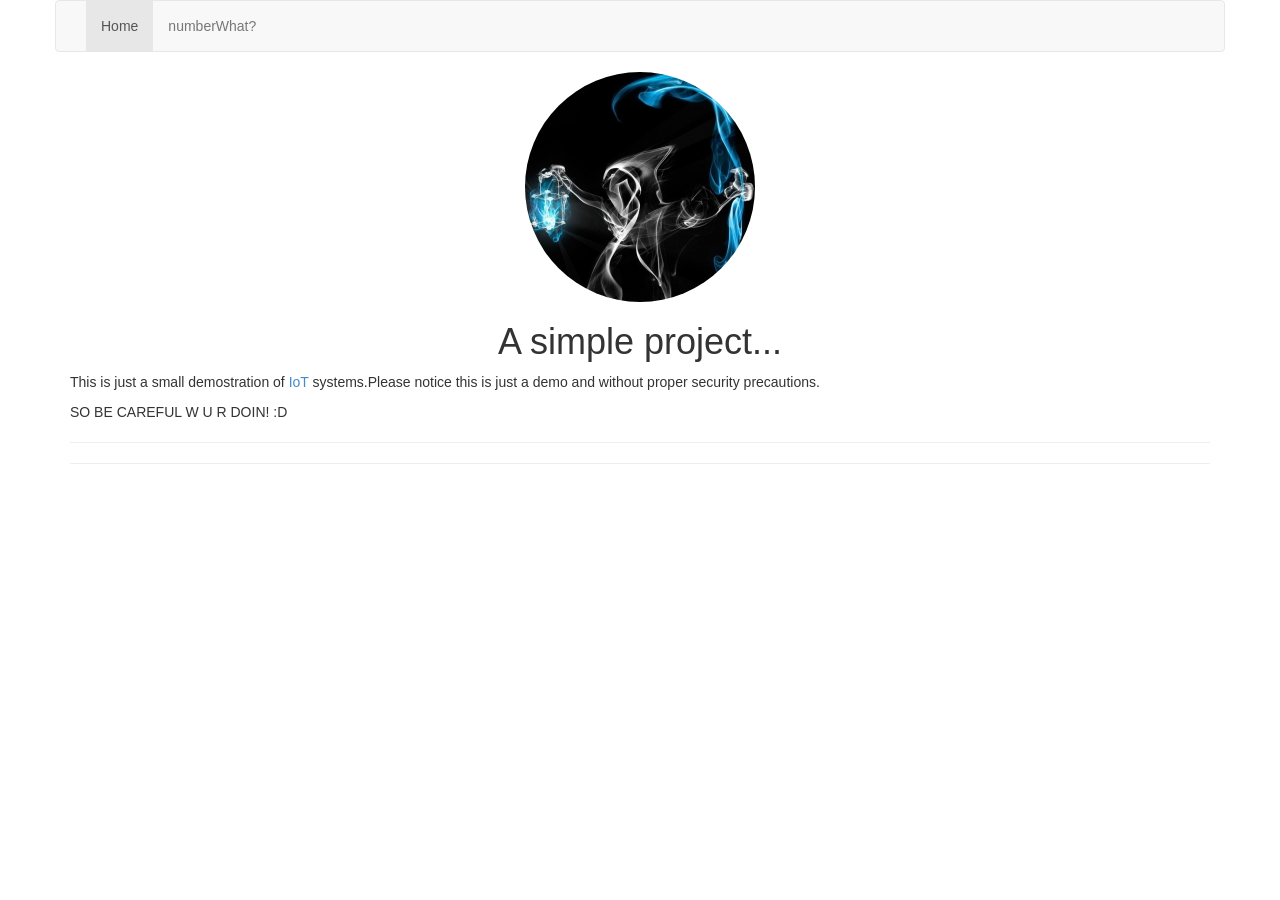
<file: index.html>
<!DOCTYPE html>
<html>

 	<head>
    	 <meta charset="utf-8">
   		 <title>M.A.K: PROJECTS</title>
   		 <meta name="viewport" content="width=device-width, initial-scale=1.0">
   		 <!-- Bootstrap -->
   	 	 <link href="css/bootstrap.min.css" rel="stylesheet">
   		 <link href="css/custom.css" rel="stylesheet">
   	
	</head>

  <body>

  		<div class="container">
		<div class="row">
			<nav class="navbar navbar-default" role="navigation">
			  <div class="container-fluid">
			    <!-- Brand and toggle get grouped for better mobile display -->
			    <div class="navbar-header">
			      <button type="button" class="navbar-toggle" data-toggle="collapse" data-target="#navbar">
			        <span class="sr-only">Toggle navigation</span>
			        <span class="icon-bar"></span>
			        <span class="icon-bar"></span>
			        <span class="icon-bar"></span>
			      </button>
			    </div>

			    <!-- Collect the nav links, forms, and other content for toggling -->
			    <div class="collapse navbar-collapse" id="navbar">
			      <ul class="nav navbar-nav">
			        <li class="active"><a href="#">Home</a></li>
			        <li><a href="numberWhat.html">numberWhat?</a></li>
			      </ul>
			    </div><!-- end navbar-collapse -->
			  </div><!-- end container-fluid -->
			</nav>
		</div>
	
		<img src="img/M.a.k.jpg" class="img-circle center-block" alt="Chania"/>
		<div class="hero-unit">
			<h1><center>A simple project...</center></h1>
			<p align="justify"> This is just a small demostration of 
				<a href="https://en.wikipedia.org/wiki/Internet_of_Things" data-toggle="tooltip" data-placement="bottom" title="Internet Of Things">IoT</a>
				 systems.Please notice this is just a demo and without proper security  precautions.</p>
            <p>SO BE CAREFUL W U R DOIN! :D</p> 
				 <hr></hr>
				 <hr></hr>
		</div>

		<!-- javascript -->
    		<script src="js/jquery.min.js"></script>
    		<script src="js/bootstrap.min.js"></script>

			<script>
					$(document).ready(function(){
   					 $('[data-toggle="tooltip"]').tooltip(); 
						});
				</script>

	</body>
</html>
</file>
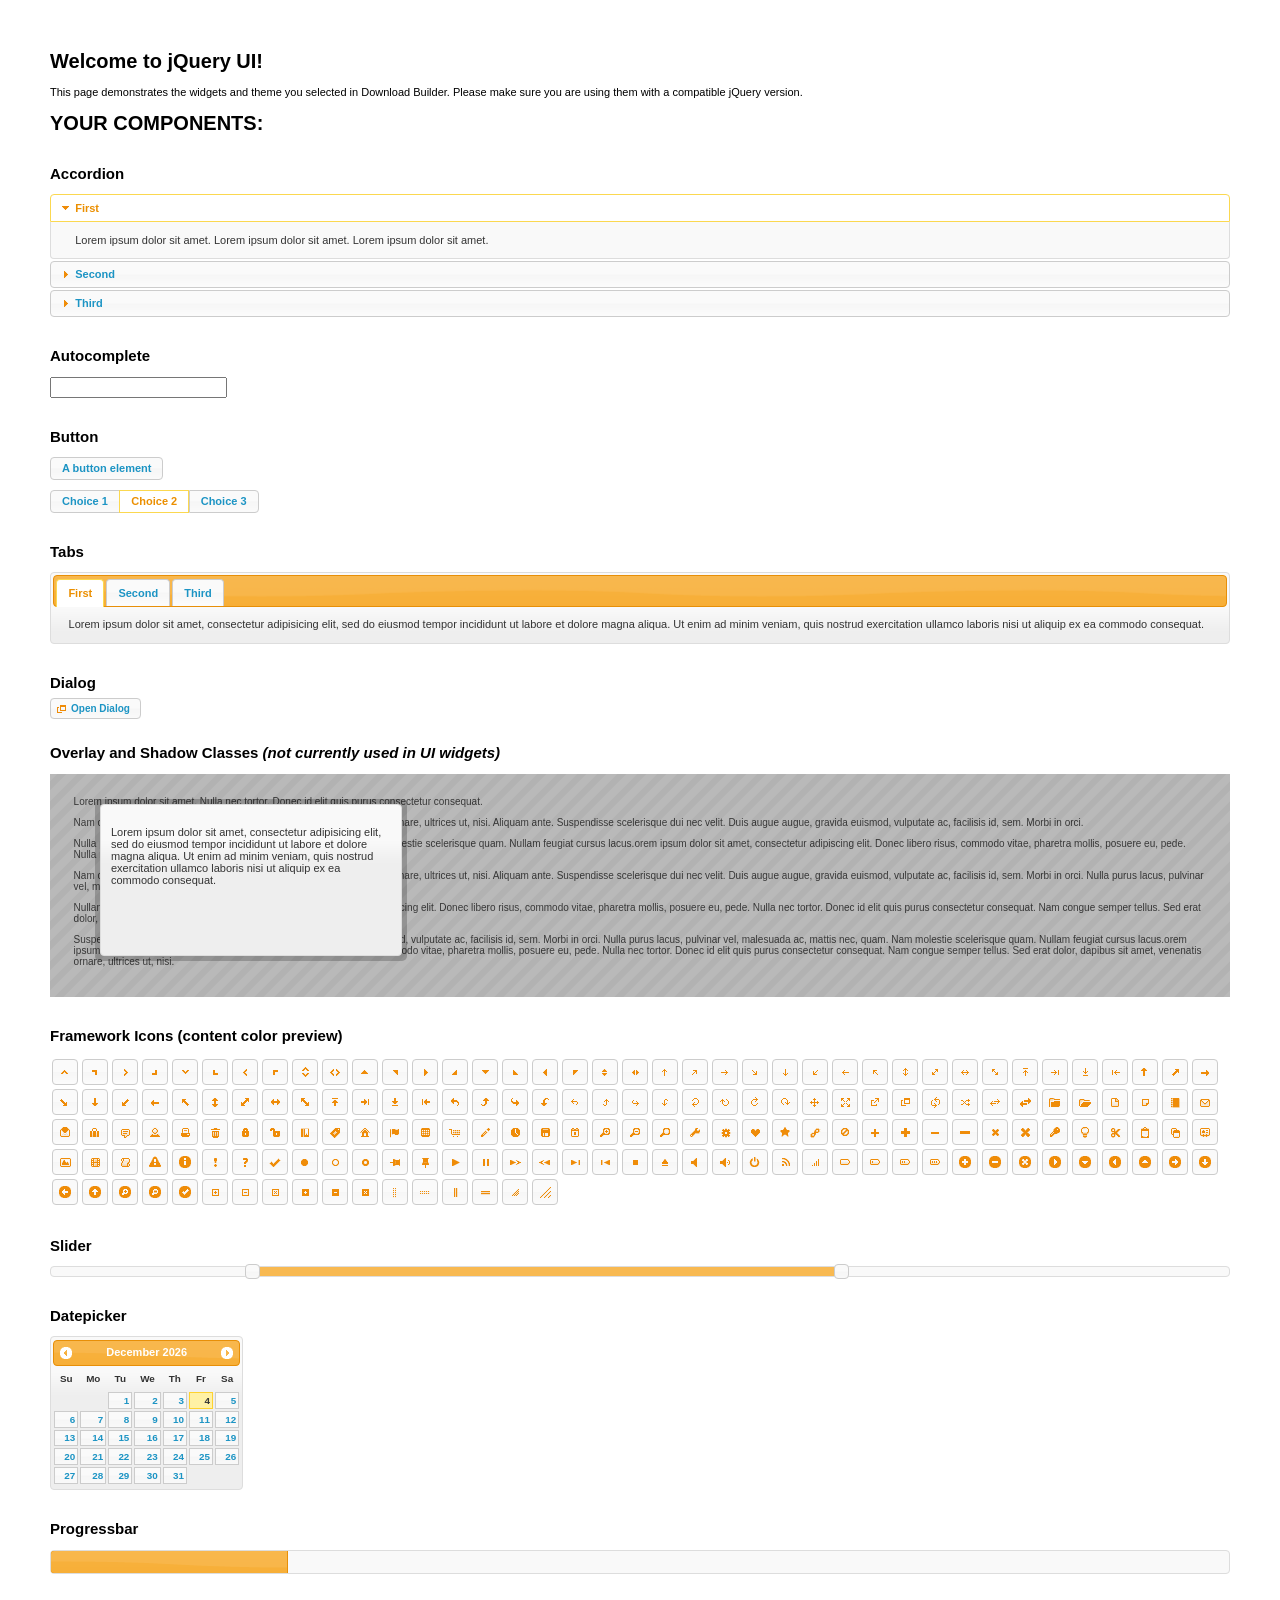
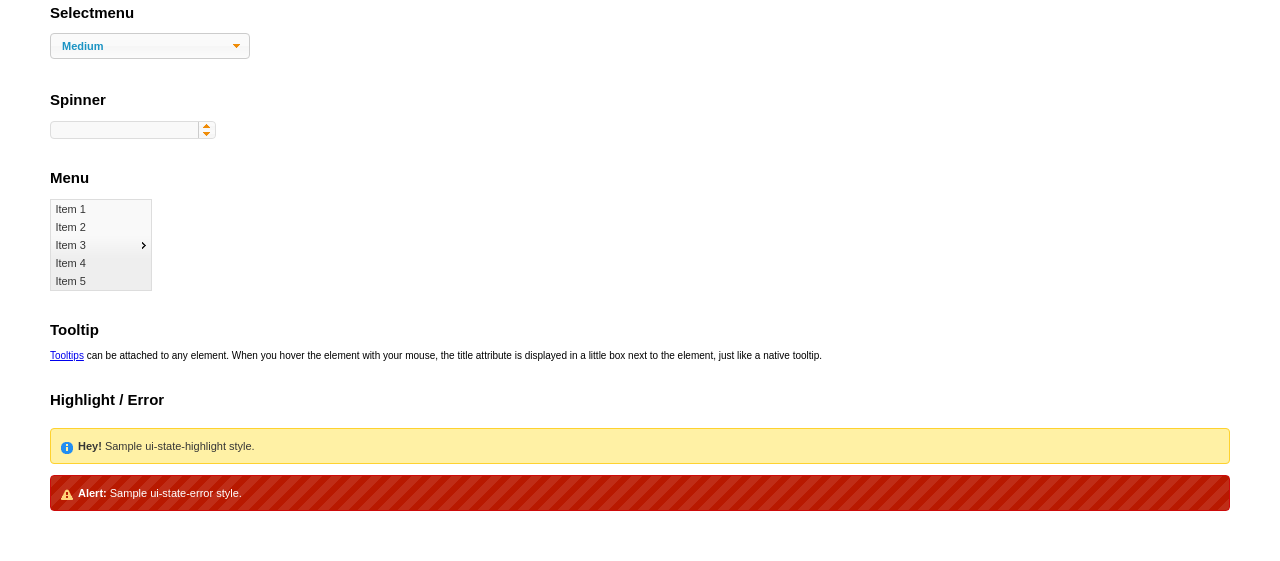
<file: jquery-ui-1.11.4/index.html>
<!doctype html>
<html lang="us">
<head>
	<meta charset="utf-8">
	<title>jQuery UI Example Page</title>
	<link href="jquery-ui.css" rel="stylesheet">
	<style>
	body{
		font: 62.5% "Trebuchet MS", sans-serif;
		margin: 50px;
	}
	.demoHeaders {
		margin-top: 2em;
	}
	#dialog-link {
		padding: .4em 1em .4em 20px;
		text-decoration: none;
		position: relative;
	}
	#dialog-link span.ui-icon {
		margin: 0 5px 0 0;
		position: absolute;
		left: .2em;
		top: 50%;
		margin-top: -8px;
	}
	#icons {
		margin: 0;
		padding: 0;
	}
	#icons li {
		margin: 2px;
		position: relative;
		padding: 4px 0;
		cursor: pointer;
		float: left;
		list-style: none;
	}
	#icons span.ui-icon {
		float: left;
		margin: 0 4px;
	}
	.fakewindowcontain .ui-widget-overlay {
		position: absolute;
	}
	select {
		width: 200px;
	}
	</style>
</head>
<body>

<h1>Welcome to jQuery UI!</h1>

<div class="ui-widget">
	<p>This page demonstrates the widgets and theme you selected in Download Builder. Please make sure you are using them with a compatible jQuery version.</p>
</div>

<h1>YOUR COMPONENTS:</h1>


<!-- Accordion -->
<h2 class="demoHeaders">Accordion</h2>
<div id="accordion">
	<h3>First</h3>
	<div>Lorem ipsum dolor sit amet. Lorem ipsum dolor sit amet. Lorem ipsum dolor sit amet.</div>
	<h3>Second</h3>
	<div>Phasellus mattis tincidunt nibh.</div>
	<h3>Third</h3>
	<div>Nam dui erat, auctor a, dignissim quis.</div>
</div>



<!-- Autocomplete -->
<h2 class="demoHeaders">Autocomplete</h2>
<div>
	<input id="autocomplete" title="type &quot;a&quot;">
</div>



<!-- Button -->
<h2 class="demoHeaders">Button</h2>
<button id="button">A button element</button>
<form style="margin-top: 1em;">
	<div id="radioset">
		<input type="radio" id="radio1" name="radio"><label for="radio1">Choice 1</label>
		<input type="radio" id="radio2" name="radio" checked="checked"><label for="radio2">Choice 2</label>
		<input type="radio" id="radio3" name="radio"><label for="radio3">Choice 3</label>
	</div>
</form>



<!-- Tabs -->
<h2 class="demoHeaders">Tabs</h2>
<div id="tabs">
	<ul>
		<li><a href="#tabs-1">First</a></li>
		<li><a href="#tabs-2">Second</a></li>
		<li><a href="#tabs-3">Third</a></li>
	</ul>
	<div id="tabs-1">Lorem ipsum dolor sit amet, consectetur adipisicing elit, sed do eiusmod tempor incididunt ut labore et dolore magna aliqua. Ut enim ad minim veniam, quis nostrud exercitation ullamco laboris nisi ut aliquip ex ea commodo consequat.</div>
	<div id="tabs-2">Phasellus mattis tincidunt nibh. Cras orci urna, blandit id, pretium vel, aliquet ornare, felis. Maecenas scelerisque sem non nisl. Fusce sed lorem in enim dictum bibendum.</div>
	<div id="tabs-3">Nam dui erat, auctor a, dignissim quis, sollicitudin eu, felis. Pellentesque nisi urna, interdum eget, sagittis et, consequat vestibulum, lacus. Mauris porttitor ullamcorper augue.</div>
</div>



<!-- Dialog NOTE: Dialog is not generated by UI in this demo so it can be visually styled in themeroller-->
<h2 class="demoHeaders">Dialog</h2>
<p><a href="#" id="dialog-link" class="ui-state-default ui-corner-all"><span class="ui-icon ui-icon-newwin"></span>Open Dialog</a></p>

<h2 class="demoHeaders">Overlay and Shadow Classes <em>(not currently used in UI widgets)</em></h2>
<div style="position: relative; width: 96%; height: 200px; padding:1% 2%; overflow:hidden;" class="fakewindowcontain">
	<p>Lorem ipsum dolor sit amet,  Nulla nec tortor. Donec id elit quis purus consectetur consequat. </p><p>Nam congue semper tellus. Sed erat dolor, dapibus sit amet, venenatis ornare, ultrices ut, nisi. Aliquam ante. Suspendisse scelerisque dui nec velit. Duis augue augue, gravida euismod, vulputate ac, facilisis id, sem. Morbi in orci. </p><p>Nulla purus lacus, pulvinar vel, malesuada ac, mattis nec, quam. Nam molestie scelerisque quam. Nullam feugiat cursus lacus.orem ipsum dolor sit amet, consectetur adipiscing elit. Donec libero risus, commodo vitae, pharetra mollis, posuere eu, pede. Nulla nec tortor. Donec id elit quis purus consectetur consequat. </p><p>Nam congue semper tellus. Sed erat dolor, dapibus sit amet, venenatis ornare, ultrices ut, nisi. Aliquam ante. Suspendisse scelerisque dui nec velit. Duis augue augue, gravida euismod, vulputate ac, facilisis id, sem. Morbi in orci. Nulla purus lacus, pulvinar vel, malesuada ac, mattis nec, quam. Nam molestie scelerisque quam. </p><p>Nullam feugiat cursus lacus.orem ipsum dolor sit amet, consectetur adipiscing elit. Donec libero risus, commodo vitae, pharetra mollis, posuere eu, pede. Nulla nec tortor. Donec id elit quis purus consectetur consequat. Nam congue semper tellus. Sed erat dolor, dapibus sit amet, venenatis ornare, ultrices ut, nisi. Aliquam ante. </p><p>Suspendisse scelerisque dui nec velit. Duis augue augue, gravida euismod, vulputate ac, facilisis id, sem. Morbi in orci. Nulla purus lacus, pulvinar vel, malesuada ac, mattis nec, quam. Nam molestie scelerisque quam. Nullam feugiat cursus lacus.orem ipsum dolor sit amet, consectetur adipiscing elit. Donec libero risus, commodo vitae, pharetra mollis, posuere eu, pede. Nulla nec tortor. Donec id elit quis purus consectetur consequat. Nam congue semper tellus. Sed erat dolor, dapibus sit amet, venenatis ornare, ultrices ut, nisi. </p>

	<!-- ui-dialog -->
	<div class="ui-overlay"><div class="ui-widget-overlay"></div><div class="ui-widget-shadow ui-corner-all" style="width: 302px; height: 152px; position: absolute; left: 50px; top: 30px;"></div></div>
	<div style="position: absolute; width: 280px; height: 130px;left: 50px; top: 30px; padding: 10px;" class="ui-widget ui-widget-content ui-corner-all">
		<div class="ui-dialog-content ui-widget-content" style="background: none; border: 0;">
			<p>Lorem ipsum dolor sit amet, consectetur adipisicing elit, sed do eiusmod tempor incididunt ut labore et dolore magna aliqua. Ut enim ad minim veniam, quis nostrud exercitation ullamco laboris nisi ut aliquip ex ea commodo consequat.</p>
		</div>
	</div>

</div>

<!-- ui-dialog -->
<div id="dialog" title="Dialog Title">
	<p>Lorem ipsum dolor sit amet, consectetur adipisicing elit, sed do eiusmod tempor incididunt ut labore et dolore magna aliqua. Ut enim ad minim veniam, quis nostrud exercitation ullamco laboris nisi ut aliquip ex ea commodo consequat.</p>
</div>



<h2 class="demoHeaders">Framework Icons (content color preview)</h2>
<ul id="icons" class="ui-widget ui-helper-clearfix">
	<li class="ui-state-default ui-corner-all" title=".ui-icon-carat-1-n"><span class="ui-icon ui-icon-carat-1-n"></span></li>
	<li class="ui-state-default ui-corner-all" title=".ui-icon-carat-1-ne"><span class="ui-icon ui-icon-carat-1-ne"></span></li>
	<li class="ui-state-default ui-corner-all" title=".ui-icon-carat-1-e"><span class="ui-icon ui-icon-carat-1-e"></span></li>
	<li class="ui-state-default ui-corner-all" title=".ui-icon-carat-1-se"><span class="ui-icon ui-icon-carat-1-se"></span></li>
	<li class="ui-state-default ui-corner-all" title=".ui-icon-carat-1-s"><span class="ui-icon ui-icon-carat-1-s"></span></li>
	<li class="ui-state-default ui-corner-all" title=".ui-icon-carat-1-sw"><span class="ui-icon ui-icon-carat-1-sw"></span></li>
	<li class="ui-state-default ui-corner-all" title=".ui-icon-carat-1-w"><span class="ui-icon ui-icon-carat-1-w"></span></li>
	<li class="ui-state-default ui-corner-all" title=".ui-icon-carat-1-nw"><span class="ui-icon ui-icon-carat-1-nw"></span></li>
	<li class="ui-state-default ui-corner-all" title=".ui-icon-carat-2-n-s"><span class="ui-icon ui-icon-carat-2-n-s"></span></li>
	<li class="ui-state-default ui-corner-all" title=".ui-icon-carat-2-e-w"><span class="ui-icon ui-icon-carat-2-e-w"></span></li>
	<li class="ui-state-default ui-corner-all" title=".ui-icon-triangle-1-n"><span class="ui-icon ui-icon-triangle-1-n"></span></li>
	<li class="ui-state-default ui-corner-all" title=".ui-icon-triangle-1-ne"><span class="ui-icon ui-icon-triangle-1-ne"></span></li>
	<li class="ui-state-default ui-corner-all" title=".ui-icon-triangle-1-e"><span class="ui-icon ui-icon-triangle-1-e"></span></li>
	<li class="ui-state-default ui-corner-all" title=".ui-icon-triangle-1-se"><span class="ui-icon ui-icon-triangle-1-se"></span></li>
	<li class="ui-state-default ui-corner-all" title=".ui-icon-triangle-1-s"><span class="ui-icon ui-icon-triangle-1-s"></span></li>
	<li class="ui-state-default ui-corner-all" title=".ui-icon-triangle-1-sw"><span class="ui-icon ui-icon-triangle-1-sw"></span></li>
	<li class="ui-state-default ui-corner-all" title=".ui-icon-triangle-1-w"><span class="ui-icon ui-icon-triangle-1-w"></span></li>
	<li class="ui-state-default ui-corner-all" title=".ui-icon-triangle-1-nw"><span class="ui-icon ui-icon-triangle-1-nw"></span></li>
	<li class="ui-state-default ui-corner-all" title=".ui-icon-triangle-2-n-s"><span class="ui-icon ui-icon-triangle-2-n-s"></span></li>
	<li class="ui-state-default ui-corner-all" title=".ui-icon-triangle-2-e-w"><span class="ui-icon ui-icon-triangle-2-e-w"></span></li>
	<li class="ui-state-default ui-corner-all" title=".ui-icon-arrow-1-n"><span class="ui-icon ui-icon-arrow-1-n"></span></li>
	<li class="ui-state-default ui-corner-all" title=".ui-icon-arrow-1-ne"><span class="ui-icon ui-icon-arrow-1-ne"></span></li>
	<li class="ui-state-default ui-corner-all" title=".ui-icon-arrow-1-e"><span class="ui-icon ui-icon-arrow-1-e"></span></li>
	<li class="ui-state-default ui-corner-all" title=".ui-icon-arrow-1-se"><span class="ui-icon ui-icon-arrow-1-se"></span></li>
	<li class="ui-state-default ui-corner-all" title=".ui-icon-arrow-1-s"><span class="ui-icon ui-icon-arrow-1-s"></span></li>
	<li class="ui-state-default ui-corner-all" title=".ui-icon-arrow-1-sw"><span class="ui-icon ui-icon-arrow-1-sw"></span></li>
	<li class="ui-state-default ui-corner-all" title=".ui-icon-arrow-1-w"><span class="ui-icon ui-icon-arrow-1-w"></span></li>
	<li class="ui-state-default ui-corner-all" title=".ui-icon-arrow-1-nw"><span class="ui-icon ui-icon-arrow-1-nw"></span></li>
	<li class="ui-state-default ui-corner-all" title=".ui-icon-arrow-2-n-s"><span class="ui-icon ui-icon-arrow-2-n-s"></span></li>
	<li class="ui-state-default ui-corner-all" title=".ui-icon-arrow-2-ne-sw"><span class="ui-icon ui-icon-arrow-2-ne-sw"></span></li>
	<li class="ui-state-default ui-corner-all" title=".ui-icon-arrow-2-e-w"><span class="ui-icon ui-icon-arrow-2-e-w"></span></li>
	<li class="ui-state-default ui-corner-all" title=".ui-icon-arrow-2-se-nw"><span class="ui-icon ui-icon-arrow-2-se-nw"></span></li>
	<li class="ui-state-default ui-corner-all" title=".ui-icon-arrowstop-1-n"><span class="ui-icon ui-icon-arrowstop-1-n"></span></li>
	<li class="ui-state-default ui-corner-all" title=".ui-icon-arrowstop-1-e"><span class="ui-icon ui-icon-arrowstop-1-e"></span></li>
	<li class="ui-state-default ui-corner-all" title=".ui-icon-arrowstop-1-s"><span class="ui-icon ui-icon-arrowstop-1-s"></span></li>
	<li class="ui-state-default ui-corner-all" title=".ui-icon-arrowstop-1-w"><span class="ui-icon ui-icon-arrowstop-1-w"></span></li>
	<li class="ui-state-default ui-corner-all" title=".ui-icon-arrowthick-1-n"><span class="ui-icon ui-icon-arrowthick-1-n"></span></li>
	<li class="ui-state-default ui-corner-all" title=".ui-icon-arrowthick-1-ne"><span class="ui-icon ui-icon-arrowthick-1-ne"></span></li>
	<li class="ui-state-default ui-corner-all" title=".ui-icon-arrowthick-1-e"><span class="ui-icon ui-icon-arrowthick-1-e"></span></li>
	<li class="ui-state-default ui-corner-all" title=".ui-icon-arrowthick-1-se"><span class="ui-icon ui-icon-arrowthick-1-se"></span></li>
	<li class="ui-state-default ui-corner-all" title=".ui-icon-arrowthick-1-s"><span class="ui-icon ui-icon-arrowthick-1-s"></span></li>
	<li class="ui-state-default ui-corner-all" title=".ui-icon-arrowthick-1-sw"><span class="ui-icon ui-icon-arrowthick-1-sw"></span></li>
	<li class="ui-state-default ui-corner-all" title=".ui-icon-arrowthick-1-w"><span class="ui-icon ui-icon-arrowthick-1-w"></span></li>
	<li class="ui-state-default ui-corner-all" title=".ui-icon-arrowthick-1-nw"><span class="ui-icon ui-icon-arrowthick-1-nw"></span></li>
	<li class="ui-state-default ui-corner-all" title=".ui-icon-arrowthick-2-n-s"><span class="ui-icon ui-icon-arrowthick-2-n-s"></span></li>
	<li class="ui-state-default ui-corner-all" title=".ui-icon-arrowthick-2-ne-sw"><span class="ui-icon ui-icon-arrowthick-2-ne-sw"></span></li>
	<li class="ui-state-default ui-corner-all" title=".ui-icon-arrowthick-2-e-w"><span class="ui-icon ui-icon-arrowthick-2-e-w"></span></li>
	<li class="ui-state-default ui-corner-all" title=".ui-icon-arrowthick-2-se-nw"><span class="ui-icon ui-icon-arrowthick-2-se-nw"></span></li>
	<li class="ui-state-default ui-corner-all" title=".ui-icon-arrowthickstop-1-n"><span class="ui-icon ui-icon-arrowthickstop-1-n"></span></li>
	<li class="ui-state-default ui-corner-all" title=".ui-icon-arrowthickstop-1-e"><span class="ui-icon ui-icon-arrowthickstop-1-e"></span></li>
	<li class="ui-state-default ui-corner-all" title=".ui-icon-arrowthickstop-1-s"><span class="ui-icon ui-icon-arrowthickstop-1-s"></span></li>
	<li class="ui-state-default ui-corner-all" title=".ui-icon-arrowthickstop-1-w"><span class="ui-icon ui-icon-arrowthickstop-1-w"></span></li>
	<li class="ui-state-default ui-corner-all" title=".ui-icon-arrowreturnthick-1-w"><span class="ui-icon ui-icon-arrowreturnthick-1-w"></span></li>
	<li class="ui-state-default ui-corner-all" title=".ui-icon-arrowreturnthick-1-n"><span class="ui-icon ui-icon-arrowreturnthick-1-n"></span></li>
	<li class="ui-state-default ui-corner-all" title=".ui-icon-arrowreturnthick-1-e"><span class="ui-icon ui-icon-arrowreturnthick-1-e"></span></li>
	<li class="ui-state-default ui-corner-all" title=".ui-icon-arrowreturnthick-1-s"><span class="ui-icon ui-icon-arrowreturnthick-1-s"></span></li>
	<li class="ui-state-default ui-corner-all" title=".ui-icon-arrowreturn-1-w"><span class="ui-icon ui-icon-arrowreturn-1-w"></span></li>
	<li class="ui-state-default ui-corner-all" title=".ui-icon-arrowreturn-1-n"><span class="ui-icon ui-icon-arrowreturn-1-n"></span></li>
	<li class="ui-state-default ui-corner-all" title=".ui-icon-arrowreturn-1-e"><span class="ui-icon ui-icon-arrowreturn-1-e"></span></li>
	<li class="ui-state-default ui-corner-all" title=".ui-icon-arrowreturn-1-s"><span class="ui-icon ui-icon-arrowreturn-1-s"></span></li>
	<li class="ui-state-default ui-corner-all" title=".ui-icon-arrowrefresh-1-w"><span class="ui-icon ui-icon-arrowrefresh-1-w"></span></li>
	<li class="ui-state-default ui-corner-all" title=".ui-icon-arrowrefresh-1-n"><span class="ui-icon ui-icon-arrowrefresh-1-n"></span></li>
	<li class="ui-state-default ui-corner-all" title=".ui-icon-arrowrefresh-1-e"><span class="ui-icon ui-icon-arrowrefresh-1-e"></span></li>
	<li class="ui-state-default ui-corner-all" title=".ui-icon-arrowrefresh-1-s"><span class="ui-icon ui-icon-arrowrefresh-1-s"></span></li>
	<li class="ui-state-default ui-corner-all" title=".ui-icon-arrow-4"><span class="ui-icon ui-icon-arrow-4"></span></li>
	<li class="ui-state-default ui-corner-all" title=".ui-icon-arrow-4-diag"><span class="ui-icon ui-icon-arrow-4-diag"></span></li>
	<li class="ui-state-default ui-corner-all" title=".ui-icon-extlink"><span class="ui-icon ui-icon-extlink"></span></li>
	<li class="ui-state-default ui-corner-all" title=".ui-icon-newwin"><span class="ui-icon ui-icon-newwin"></span></li>
	<li class="ui-state-default ui-corner-all" title=".ui-icon-refresh"><span class="ui-icon ui-icon-refresh"></span></li>
	<li class="ui-state-default ui-corner-all" title=".ui-icon-shuffle"><span class="ui-icon ui-icon-shuffle"></span></li>
	<li class="ui-state-default ui-corner-all" title=".ui-icon-transfer-e-w"><span class="ui-icon ui-icon-transfer-e-w"></span></li>
	<li class="ui-state-default ui-corner-all" title=".ui-icon-transferthick-e-w"><span class="ui-icon ui-icon-transferthick-e-w"></span></li>
	<li class="ui-state-default ui-corner-all" title=".ui-icon-folder-collapsed"><span class="ui-icon ui-icon-folder-collapsed"></span></li>
	<li class="ui-state-default ui-corner-all" title=".ui-icon-folder-open"><span class="ui-icon ui-icon-folder-open"></span></li>
	<li class="ui-state-default ui-corner-all" title=".ui-icon-document"><span class="ui-icon ui-icon-document"></span></li>
	<li class="ui-state-default ui-corner-all" title=".ui-icon-document-b"><span class="ui-icon ui-icon-document-b"></span></li>
	<li class="ui-state-default ui-corner-all" title=".ui-icon-note"><span class="ui-icon ui-icon-note"></span></li>
	<li class="ui-state-default ui-corner-all" title=".ui-icon-mail-closed"><span class="ui-icon ui-icon-mail-closed"></span></li>
	<li class="ui-state-default ui-corner-all" title=".ui-icon-mail-open"><span class="ui-icon ui-icon-mail-open"></span></li>
	<li class="ui-state-default ui-corner-all" title=".ui-icon-suitcase"><span class="ui-icon ui-icon-suitcase"></span></li>
	<li class="ui-state-default ui-corner-all" title=".ui-icon-comment"><span class="ui-icon ui-icon-comment"></span></li>
	<li class="ui-state-default ui-corner-all" title=".ui-icon-person"><span class="ui-icon ui-icon-person"></span></li>
	<li class="ui-state-default ui-corner-all" title=".ui-icon-print"><span class="ui-icon ui-icon-print"></span></li>
	<li class="ui-state-default ui-corner-all" title=".ui-icon-trash"><span class="ui-icon ui-icon-trash"></span></li>
	<li class="ui-state-default ui-corner-all" title=".ui-icon-locked"><span class="ui-icon ui-icon-locked"></span></li>
	<li class="ui-state-default ui-corner-all" title=".ui-icon-unlocked"><span class="ui-icon ui-icon-unlocked"></span></li>
	<li class="ui-state-default ui-corner-all" title=".ui-icon-bookmark"><span class="ui-icon ui-icon-bookmark"></span></li>
	<li class="ui-state-default ui-corner-all" title=".ui-icon-tag"><span class="ui-icon ui-icon-tag"></span></li>
	<li class="ui-state-default ui-corner-all" title=".ui-icon-home"><span class="ui-icon ui-icon-home"></span></li>
	<li class="ui-state-default ui-corner-all" title=".ui-icon-flag"><span class="ui-icon ui-icon-flag"></span></li>
	<li class="ui-state-default ui-corner-all" title=".ui-icon-calculator"><span class="ui-icon ui-icon-calculator"></span></li>
	<li class="ui-state-default ui-corner-all" title=".ui-icon-cart"><span class="ui-icon ui-icon-cart"></span></li>
	<li class="ui-state-default ui-corner-all" title=".ui-icon-pencil"><span class="ui-icon ui-icon-pencil"></span></li>
	<li class="ui-state-default ui-corner-all" title=".ui-icon-clock"><span class="ui-icon ui-icon-clock"></span></li>
	<li class="ui-state-default ui-corner-all" title=".ui-icon-disk"><span class="ui-icon ui-icon-disk"></span></li>
	<li class="ui-state-default ui-corner-all" title=".ui-icon-calendar"><span class="ui-icon ui-icon-calendar"></span></li>
	<li class="ui-state-default ui-corner-all" title=".ui-icon-zoomin"><span class="ui-icon ui-icon-zoomin"></span></li>
	<li class="ui-state-default ui-corner-all" title=".ui-icon-zoomout"><span class="ui-icon ui-icon-zoomout"></span></li>
	<li class="ui-state-default ui-corner-all" title=".ui-icon-search"><span class="ui-icon ui-icon-search"></span></li>
	<li class="ui-state-default ui-corner-all" title=".ui-icon-wrench"><span class="ui-icon ui-icon-wrench"></span></li>
	<li class="ui-state-default ui-corner-all" title=".ui-icon-gear"><span class="ui-icon ui-icon-gear"></span></li>
	<li class="ui-state-default ui-corner-all" title=".ui-icon-heart"><span class="ui-icon ui-icon-heart"></span></li>
	<li class="ui-state-default ui-corner-all" title=".ui-icon-star"><span class="ui-icon ui-icon-star"></span></li>
	<li class="ui-state-default ui-corner-all" title=".ui-icon-link"><span class="ui-icon ui-icon-link"></span></li>
	<li class="ui-state-default ui-corner-all" title=".ui-icon-cancel"><span class="ui-icon ui-icon-cancel"></span></li>
	<li class="ui-state-default ui-corner-all" title=".ui-icon-plus"><span class="ui-icon ui-icon-plus"></span></li>
	<li class="ui-state-default ui-corner-all" title=".ui-icon-plusthick"><span class="ui-icon ui-icon-plusthick"></span></li>
	<li class="ui-state-default ui-corner-all" title=".ui-icon-minus"><span class="ui-icon ui-icon-minus"></span></li>
	<li class="ui-state-default ui-corner-all" title=".ui-icon-minusthick"><span class="ui-icon ui-icon-minusthick"></span></li>
	<li class="ui-state-default ui-corner-all" title=".ui-icon-close"><span class="ui-icon ui-icon-close"></span></li>
	<li class="ui-state-default ui-corner-all" title=".ui-icon-closethick"><span class="ui-icon ui-icon-closethick"></span></li>
	<li class="ui-state-default ui-corner-all" title=".ui-icon-key"><span class="ui-icon ui-icon-key"></span></li>
	<li class="ui-state-default ui-corner-all" title=".ui-icon-lightbulb"><span class="ui-icon ui-icon-lightbulb"></span></li>
	<li class="ui-state-default ui-corner-all" title=".ui-icon-scissors"><span class="ui-icon ui-icon-scissors"></span></li>
	<li class="ui-state-default ui-corner-all" title=".ui-icon-clipboard"><span class="ui-icon ui-icon-clipboard"></span></li>
	<li class="ui-state-default ui-corner-all" title=".ui-icon-copy"><span class="ui-icon ui-icon-copy"></span></li>
	<li class="ui-state-default ui-corner-all" title=".ui-icon-contact"><span class="ui-icon ui-icon-contact"></span></li>
	<li class="ui-state-default ui-corner-all" title=".ui-icon-image"><span class="ui-icon ui-icon-image"></span></li>
	<li class="ui-state-default ui-corner-all" title=".ui-icon-video"><span class="ui-icon ui-icon-video"></span></li>
	<li class="ui-state-default ui-corner-all" title=".ui-icon-script"><span class="ui-icon ui-icon-script"></span></li>
	<li class="ui-state-default ui-corner-all" title=".ui-icon-alert"><span class="ui-icon ui-icon-alert"></span></li>
	<li class="ui-state-default ui-corner-all" title=".ui-icon-info"><span class="ui-icon ui-icon-info"></span></li>
	<li class="ui-state-default ui-corner-all" title=".ui-icon-notice"><span class="ui-icon ui-icon-notice"></span></li>
	<li class="ui-state-default ui-corner-all" title=".ui-icon-help"><span class="ui-icon ui-icon-help"></span></li>
	<li class="ui-state-default ui-corner-all" title=".ui-icon-check"><span class="ui-icon ui-icon-check"></span></li>
	<li class="ui-state-default ui-corner-all" title=".ui-icon-bullet"><span class="ui-icon ui-icon-bullet"></span></li>
	<li class="ui-state-default ui-corner-all" title=".ui-icon-radio-off"><span class="ui-icon ui-icon-radio-off"></span></li>
	<li class="ui-state-default ui-corner-all" title=".ui-icon-radio-on"><span class="ui-icon ui-icon-radio-on"></span></li>
	<li class="ui-state-default ui-corner-all" title=".ui-icon-pin-w"><span class="ui-icon ui-icon-pin-w"></span></li>
	<li class="ui-state-default ui-corner-all" title=".ui-icon-pin-s"><span class="ui-icon ui-icon-pin-s"></span></li>
	<li class="ui-state-default ui-corner-all" title=".ui-icon-play"><span class="ui-icon ui-icon-play"></span></li>
	<li class="ui-state-default ui-corner-all" title=".ui-icon-pause"><span class="ui-icon ui-icon-pause"></span></li>
	<li class="ui-state-default ui-corner-all" title=".ui-icon-seek-next"><span class="ui-icon ui-icon-seek-next"></span></li>
	<li class="ui-state-default ui-corner-all" title=".ui-icon-seek-prev"><span class="ui-icon ui-icon-seek-prev"></span></li>
	<li class="ui-state-default ui-corner-all" title=".ui-icon-seek-end"><span class="ui-icon ui-icon-seek-end"></span></li>
	<li class="ui-state-default ui-corner-all" title=".ui-icon-seek-first"><span class="ui-icon ui-icon-seek-first"></span></li>
	<li class="ui-state-default ui-corner-all" title=".ui-icon-stop"><span class="ui-icon ui-icon-stop"></span></li>
	<li class="ui-state-default ui-corner-all" title=".ui-icon-eject"><span class="ui-icon ui-icon-eject"></span></li>
	<li class="ui-state-default ui-corner-all" title=".ui-icon-volume-off"><span class="ui-icon ui-icon-volume-off"></span></li>
	<li class="ui-state-default ui-corner-all" title=".ui-icon-volume-on"><span class="ui-icon ui-icon-volume-on"></span></li>
	<li class="ui-state-default ui-corner-all" title=".ui-icon-power"><span class="ui-icon ui-icon-power"></span></li>
	<li class="ui-state-default ui-corner-all" title=".ui-icon-signal-diag"><span class="ui-icon ui-icon-signal-diag"></span></li>
	<li class="ui-state-default ui-corner-all" title=".ui-icon-signal"><span class="ui-icon ui-icon-signal"></span></li>
	<li class="ui-state-default ui-corner-all" title=".ui-icon-battery-0"><span class="ui-icon ui-icon-battery-0"></span></li>
	<li class="ui-state-default ui-corner-all" title=".ui-icon-battery-1"><span class="ui-icon ui-icon-battery-1"></span></li>
	<li class="ui-state-default ui-corner-all" title=".ui-icon-battery-2"><span class="ui-icon ui-icon-battery-2"></span></li>
	<li class="ui-state-default ui-corner-all" title=".ui-icon-battery-3"><span class="ui-icon ui-icon-battery-3"></span></li>
	<li class="ui-state-default ui-corner-all" title=".ui-icon-circle-plus"><span class="ui-icon ui-icon-circle-plus"></span></li>
	<li class="ui-state-default ui-corner-all" title=".ui-icon-circle-minus"><span class="ui-icon ui-icon-circle-minus"></span></li>
	<li class="ui-state-default ui-corner-all" title=".ui-icon-circle-close"><span class="ui-icon ui-icon-circle-close"></span></li>
	<li class="ui-state-default ui-corner-all" title=".ui-icon-circle-triangle-e"><span class="ui-icon ui-icon-circle-triangle-e"></span></li>
	<li class="ui-state-default ui-corner-all" title=".ui-icon-circle-triangle-s"><span class="ui-icon ui-icon-circle-triangle-s"></span></li>
	<li class="ui-state-default ui-corner-all" title=".ui-icon-circle-triangle-w"><span class="ui-icon ui-icon-circle-triangle-w"></span></li>
	<li class="ui-state-default ui-corner-all" title=".ui-icon-circle-triangle-n"><span class="ui-icon ui-icon-circle-triangle-n"></span></li>
	<li class="ui-state-default ui-corner-all" title=".ui-icon-circle-arrow-e"><span class="ui-icon ui-icon-circle-arrow-e"></span></li>
	<li class="ui-state-default ui-corner-all" title=".ui-icon-circle-arrow-s"><span class="ui-icon ui-icon-circle-arrow-s"></span></li>
	<li class="ui-state-default ui-corner-all" title=".ui-icon-circle-arrow-w"><span class="ui-icon ui-icon-circle-arrow-w"></span></li>
	<li class="ui-state-default ui-corner-all" title=".ui-icon-circle-arrow-n"><span class="ui-icon ui-icon-circle-arrow-n"></span></li>
	<li class="ui-state-default ui-corner-all" title=".ui-icon-circle-zoomin"><span class="ui-icon ui-icon-circle-zoomin"></span></li>
	<li class="ui-state-default ui-corner-all" title=".ui-icon-circle-zoomout"><span class="ui-icon ui-icon-circle-zoomout"></span></li>
	<li class="ui-state-default ui-corner-all" title=".ui-icon-circle-check"><span class="ui-icon ui-icon-circle-check"></span></li>
	<li class="ui-state-default ui-corner-all" title=".ui-icon-circlesmall-plus"><span class="ui-icon ui-icon-circlesmall-plus"></span></li>
	<li class="ui-state-default ui-corner-all" title=".ui-icon-circlesmall-minus"><span class="ui-icon ui-icon-circlesmall-minus"></span></li>
	<li class="ui-state-default ui-corner-all" title=".ui-icon-circlesmall-close"><span class="ui-icon ui-icon-circlesmall-close"></span></li>
	<li class="ui-state-default ui-corner-all" title=".ui-icon-squaresmall-plus"><span class="ui-icon ui-icon-squaresmall-plus"></span></li>
	<li class="ui-state-default ui-corner-all" title=".ui-icon-squaresmall-minus"><span class="ui-icon ui-icon-squaresmall-minus"></span></li>
	<li class="ui-state-default ui-corner-all" title=".ui-icon-squaresmall-close"><span class="ui-icon ui-icon-squaresmall-close"></span></li>
	<li class="ui-state-default ui-corner-all" title=".ui-icon-grip-dotted-vertical"><span class="ui-icon ui-icon-grip-dotted-vertical"></span></li>
	<li class="ui-state-default ui-corner-all" title=".ui-icon-grip-dotted-horizontal"><span class="ui-icon ui-icon-grip-dotted-horizontal"></span></li>
	<li class="ui-state-default ui-corner-all" title=".ui-icon-grip-solid-vertical"><span class="ui-icon ui-icon-grip-solid-vertical"></span></li>
	<li class="ui-state-default ui-corner-all" title=".ui-icon-grip-solid-horizontal"><span class="ui-icon ui-icon-grip-solid-horizontal"></span></li>
	<li class="ui-state-default ui-corner-all" title=".ui-icon-gripsmall-diagonal-se"><span class="ui-icon ui-icon-gripsmall-diagonal-se"></span></li>
	<li class="ui-state-default ui-corner-all" title=".ui-icon-grip-diagonal-se"><span class="ui-icon ui-icon-grip-diagonal-se"></span></li>
</ul>


<!-- Slider -->
<h2 class="demoHeaders">Slider</h2>
<div id="slider"></div>



<!-- Datepicker -->
<h2 class="demoHeaders">Datepicker</h2>
<div id="datepicker"></div>



<!-- Progressbar -->
<h2 class="demoHeaders">Progressbar</h2>
<div id="progressbar"></div>



<!-- Progressbar -->
<h2 class="demoHeaders">Selectmenu</h2>
<select id="selectmenu">
	<option>Slower</option>
	<option>Slow</option>
	<option selected="selected">Medium</option>
	<option>Fast</option>
	<option>Faster</option>
</select>



<!-- Spinner -->
<h2 class="demoHeaders">Spinner</h2>
<input id="spinner">



<!-- Menu -->
<h2 class="demoHeaders">Menu</h2>
<ul style="width:100px;" id="menu">
	<li>Item 1</li>
	<li>Item 2</li>
	<li>Item 3
		<ul>
			<li>Item 3-1</li>
			<li>Item 3-2</li>
			<li>Item 3-3</li>
			<li>Item 3-4</li>
			<li>Item 3-5</li>
		</ul>
	</li>
	<li>Item 4</li>
	<li>Item 5</li>
</ul>



<!-- Tooltip -->
<h2 class="demoHeaders">Tooltip</h2>
<p id="tooltip">
	<a href="#" title="That&apos;s what this widget is">Tooltips</a> can be attached to any element. When you hover
the element with your mouse, the title attribute is displayed in a little box next to the element, just like a native tooltip.
</p>


<!-- Highlight / Error -->
<h2 class="demoHeaders">Highlight / Error</h2>
<div class="ui-widget">
	<div class="ui-state-highlight ui-corner-all" style="margin-top: 20px; padding: 0 .7em;">
		<p><span class="ui-icon ui-icon-info" style="float: left; margin-right: .3em;"></span>
		<strong>Hey!</strong> Sample ui-state-highlight style.</p>
	</div>
</div>
<br>
<div class="ui-widget">
	<div class="ui-state-error ui-corner-all" style="padding: 0 .7em;">
		<p><span class="ui-icon ui-icon-alert" style="float: left; margin-right: .3em;"></span>
		<strong>Alert:</strong> Sample ui-state-error style.</p>
	</div>
</div>

<script src="external/jquery/jquery.js"></script>
<script src="jquery-ui.js"></script>
<script>

$( "#accordion" ).accordion();



var availableTags = [
	"ActionScript",
	"AppleScript",
	"Asp",
	"BASIC",
	"C",
	"C++",
	"Clojure",
	"COBOL",
	"ColdFusion",
	"Erlang",
	"Fortran",
	"Groovy",
	"Haskell",
	"Java",
	"JavaScript",
	"Lisp",
	"Perl",
	"PHP",
	"Python",
	"Ruby",
	"Scala",
	"Scheme"
];
$( "#autocomplete" ).autocomplete({
	source: availableTags
});



$( "#button" ).button();
$( "#radioset" ).buttonset();



$( "#tabs" ).tabs();



$( "#dialog" ).dialog({
	autoOpen: false,
	width: 400,
	buttons: [
		{
			text: "Ok",
			click: function() {
				$( this ).dialog( "close" );
			}
		},
		{
			text: "Cancel",
			click: function() {
				$( this ).dialog( "close" );
			}
		}
	]
});

// Link to open the dialog
$( "#dialog-link" ).click(function( event ) {
	$( "#dialog" ).dialog( "open" );
	event.preventDefault();
});



$( "#datepicker" ).datepicker({
	inline: true
});



$( "#slider" ).slider({
	range: true,
	values: [ 17, 67 ]
});



$( "#progressbar" ).progressbar({
	value: 20
});



$( "#spinner" ).spinner();



$( "#menu" ).menu();



$( "#tooltip" ).tooltip();



$( "#selectmenu" ).selectmenu();


// Hover states on the static widgets
$( "#dialog-link, #icons li" ).hover(
	function() {
		$( this ).addClass( "ui-state-hover" );
	},
	function() {
		$( this ).removeClass( "ui-state-hover" );
	}
);
</script>
</body>
</html>
</file>
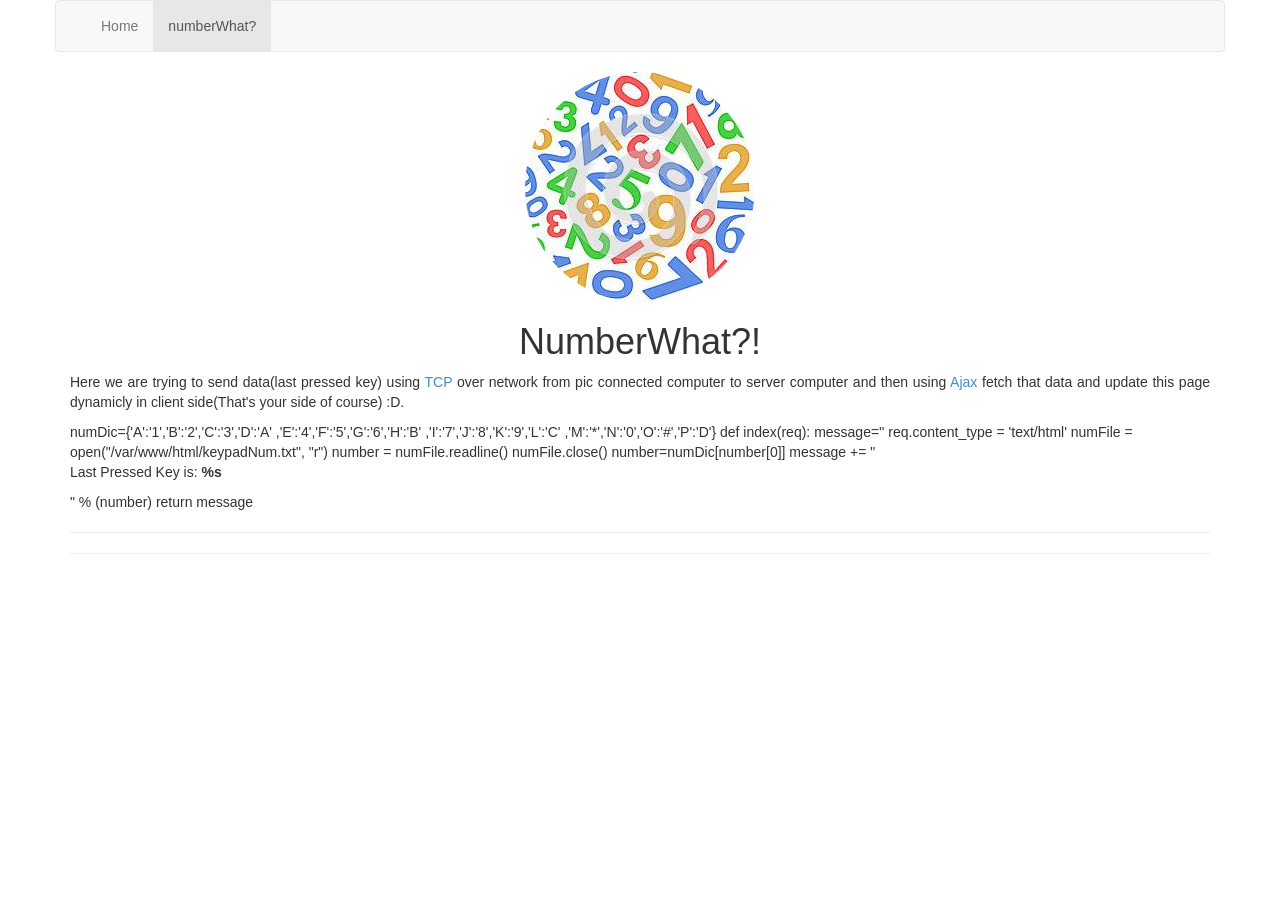
<file: numberWhat.html>
<!DOCTYPE html>
<html>

 	<head>
    	 <meta charset="utf-8">
   		 <title>M.A.K: PROJECTS</title>
   		 <meta name="viewport" content="width=device-width, initial-scale=1.0">
   		 <!-- Bootstrap -->
   	 	 <link href="css/bootstrap.min.css" rel="stylesheet">
   		 <link href="css/custom.css" rel="stylesheet">
		  <script src="js/jquery.min.js"></script>
   		  <script type = "text/javascript" language = "javascript">
         $(document).ready(function numUpdate() {
               $('#numHere').load('getnum.py');
           	setTimeout(numUpdate,250);

         });
      </script>
	</head>

  <body>

  		<div class="container">
		<div class="row">
			<nav class="navbar navbar-default" role="navigation">
			  <div class="container-fluid">
			    <!-- Brand and toggle get grouped for better mobile display -->
			    <div class="navbar-header">
			      <button type="button" class="navbar-toggle" data-toggle="collapse" data-target="#navbar">
			        <span class="sr-only">Toggle navigation</span>
			        <span class="icon-bar"></span>
			        <span class="icon-bar"></span>
			        <span class="icon-bar"></span>
			      </button>
			    </div>

			    <!-- Collect the nav links, forms, and other content for toggling -->
			    <div class="collapse navbar-collapse" id="navbar">
			      <ul class="nav navbar-nav">
			        <li><a href="index.html">Home</a></li>
			        <li class="active"><a href="#">numberWhat?</a></li>
			      </ul>
			    </div><!-- end navbar-collapse -->
			  </div><!-- end container-fluid -->
			</nav>
		</div>
	
		<img src="img/numbers.jpg" class="img-circle center-block" alt="Image not Avail!"/>	
		<div class="hero-unit">
			<h1><center>NumberWhat?!</center></h1>
			<p align="justify"> Here we are trying to send data(last pressed key) using <a href="https://en.wikipedia.org/wiki/Transmission_Control_Protocol" data-toggle="tooltip" data-placement="bottom" title="Transmission Control Protocol">TCP</a> over network from pic connected computer to server computer and then using <a href="https://en.wikipedia.org/wiki/Ajax_(programming)" data-toggle="tooltip" data-placement="bottom" title="asynchronous JavaScript and XML">Ajax</a> fetch that data and update this page dynamicly in client side(That's your side of course) :D. 
				</p> 
				<div id="numHere">Keypad number gonna show up here.</div>
				<hr></hr>
				<hr></hr>

		</div>	




		
		<!-- javascript -->
    		<script src="js/bootstrap.min.js"></script>

			<script>
					$(document).ready(function(){
   					 $('[data-toggle="tooltip"]').tooltip(); 
						});
				</script>

	</body>
</html>
</file>
<file: css/custom.css>
/* Custom styling for the Bootstrap website. 
These styles do not ship with Bootstrap. 
Some are overrides of existing Bootstrap styles, while others are new styles not existing in Bootstrap.
In the starting CSS document, styles are based on custom classes not in Bootstrap.
*/

/* below styles are the default -- take effect at resolutions <768 px */
.logo {
	text-align: center;
}
.tagline {
	color: #602F8D;
	font-family: Georgia, serif;
	font-style: italic;
	font-size: 1.5em;
	text-align: center;
	padding-top: 1em;
}

/* footer styling for all resolutions */

.siteinfo {
	text-align: center;
	padding: 3em 0;
	border-top: 1px solid #ddd;
}
.siteinfo a {
	text-decoration: none;
	color: #999;
	font-size: 0.8em;
}
.siteinfo a:hover {
	color: #602F8D;
	text-decoration: underline;
}

/* Chapter 2 challenge/solution: styling thumbnails and modals */

.btn-primary { 
    background-color: #602F8D; 
    border-color: #602F8D; 
}  
.btn-primary:hover, 
.btn-primary:focus,  
.btn-primary:active { 
    background-color: #53297A; 
} 
.modal-body .pull-left { 
    padding-right: 1em; 
} 
.modal-body .pull-right { 
    padding-left: 1em; 
} 
.modal-footer { 
    clear: both; 
} 

/* panel styling for the home page */

.panel-primary .panel-heading {
	background-color: #602F8D;
	border-color: #602F8D;
}
.panel {
	border-color: #602F8D;
}

/* form styles */
.form-group button {
	margin-top: 10px;
}

form .col-sm-2,
form .col-sm-10 {
	padding: 10px 0;
	margin: 0;
}
/* Small devices (tablets, 768px and up) 

Greater than 768 px, push logo left and tagline right. Alter 
tagline font size, alignment, and padding for larger dimensions.

*/
@media (min-width: 768px) {  
	.logo {
		text-align: left;
	}
	.tagline {
		font-size: 2em;
		text-align: right;
		padding-top: 1.6em;
	}
	form {
		width: 750px;
		margin: 0 auto;
	}

}
</file>
